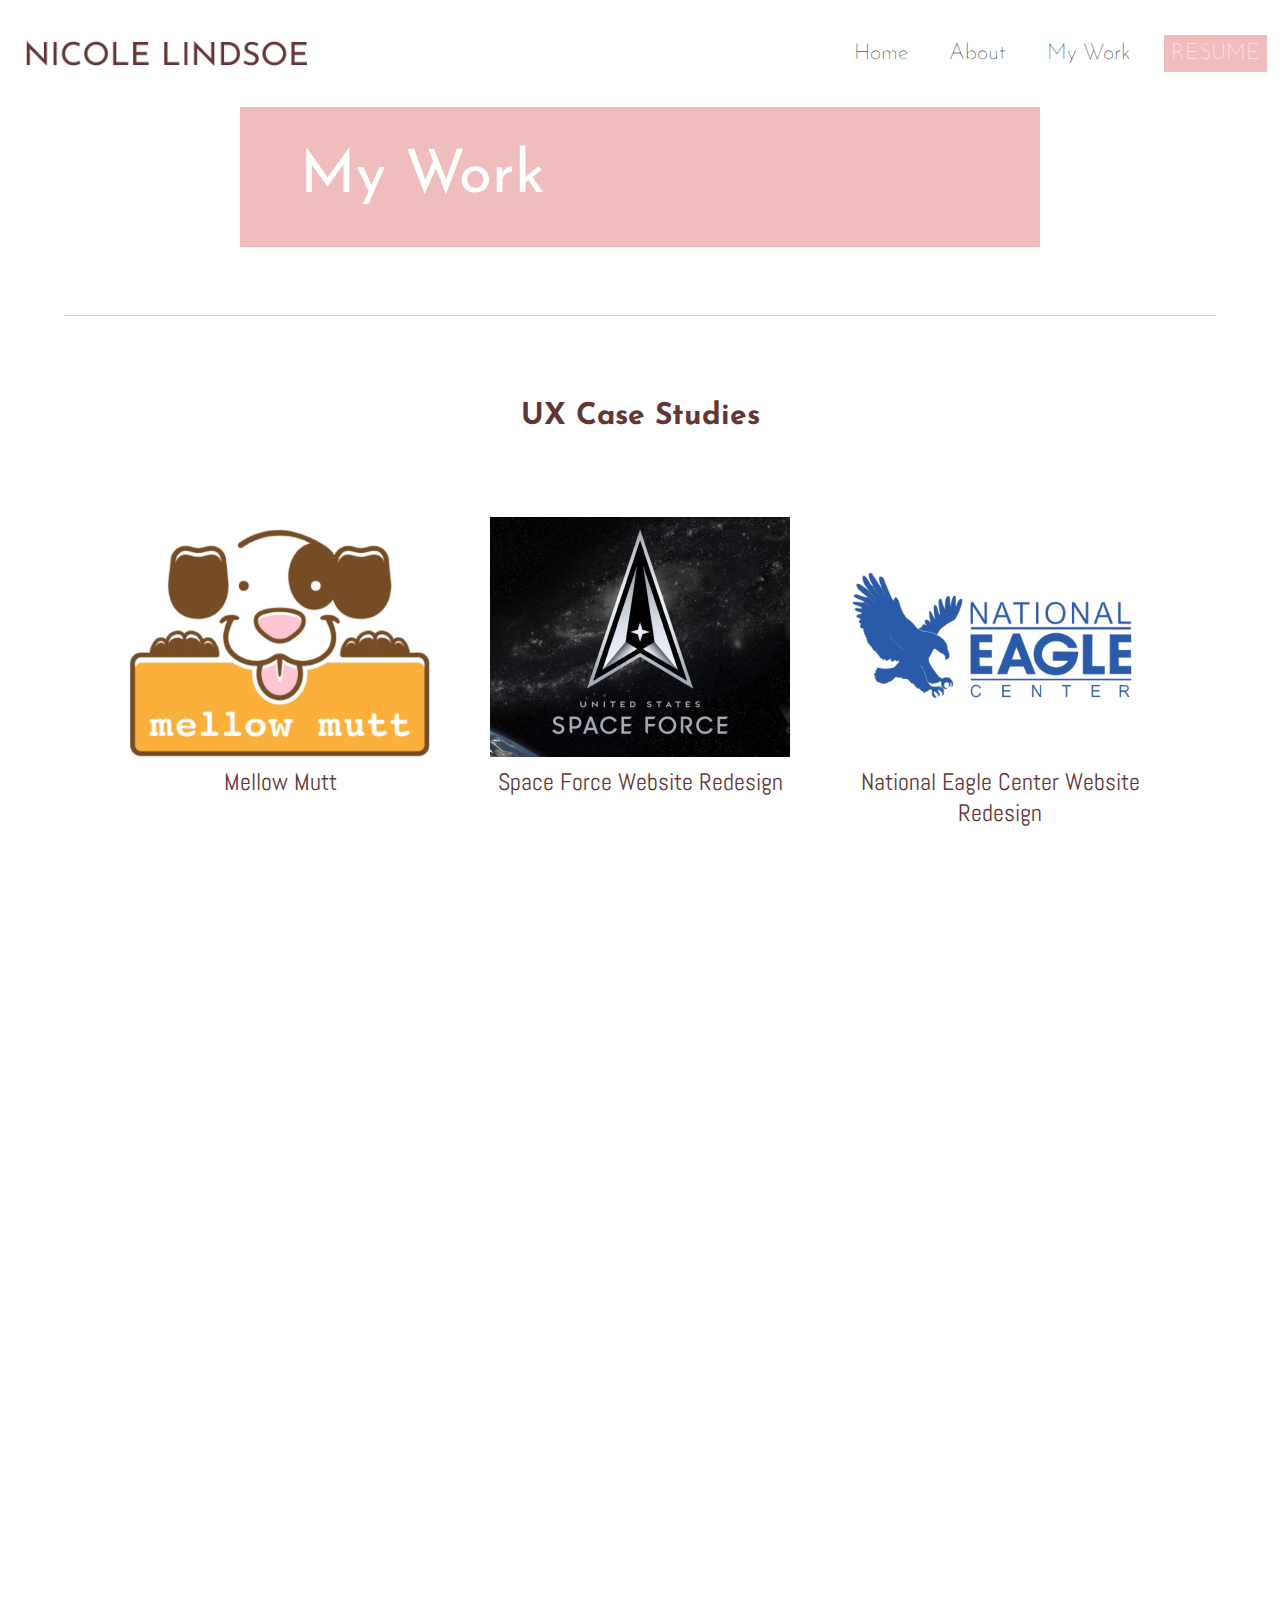
<file: index.html>
<!DOCTYPE html>
<html>
    <head>
        
        <title></title>
        <link rel="preconnect" href="https://fonts.gstatic.com">
        <link href="https://fonts.googleapis.com/css2?family=Josefin+Sans&display=swap" rel="stylesheet">
        <link href="https://fonts.googleapis.com/css2?family=Abel&display=swap" rel="stylesheet">
        <link href="https://fonts.googleapis.com/css2?family=Josefin+Sans:wght@300&display=swap" rel="stylesheet">  
        <link href="CSS/style.css" rel="stylesheet" type="text/css">
    </head>
    <body>

    <!-- NAVIGATION BELOW!!! -->

    <header class="navigation">

        <img src="Images/NICOLE LINDSOE.png" class="inline-block logo">

        <nav class="inline-block">
            <ul class="inline-block">
                <li class="inline-block"><a class="navButton inline-block">Home</a></li>
                <li class="inline-block"><a class="navButton inline-block">About</a></li>
                <li class="inline-block"><a class="navButton inline-block">My Work</a></li>
                <li class="inline-block"><a class="resumeButton inline-block">RESUME</a></li>
            </ul>
        </nav>

    </header>


    <!-- TITLE -->
    
    <section class="navigation">
        <div class="content">
            <h1 class="heroText1">My Work</h1>
        </div>

    </section>

    <!-- PROJECTS BELOW -->

    <hr>

    <h2 class="pageHeader1">UX Case Studies</h2>

    <section class="myWork">

            <div class="projects inline-block">
                <img src="Images/MellowMutt_Logo_bottom.png" class="projectIMG">
                <p class="titles">Mellow Mutt</p>
            </div>

            <div class="projects inline-block">
                <img src="Images/SpaceForce.png" class="projectIMG">
                <p class="titles">Space Force Website Redesign</p>
            </div>

            <div class="projects inline-block">
                <img src="Images/NEC_Logo.png" class="projectIMG">
                <p class="titles">National Eagle Center Website Redesign</p>
            </div>

    </section>


    <hr>

    <h2 class="pageHeader1">Graphic Design</h2>

    <section class="myWork">

            <div class="projects inline-block">
                <img src="Images/SMPL Brand StyleGuide.png" class="projectIMG">
                <p class="titles">Stone Mountain Pet Lodge Brand Style Guide</p>
            </div>

            <div class="projects inline-block">
                <img src="Images/BeerLabels_P3.png" class="projectIMG">
                <p class="titles">Brewery NØnic Can Design</p>
            </div>

            <div class="projects inline-block">
                <img src="Images/SoulCitySirens.png" class="projectIMG">
                <p class="titles">Soul City Sirens Identity Guide</p>
            </div>

    </section>



    <hr>

    <h2 class="pageHeader1">Illustration</h2>

    <section class="myWork">

            <div class="projects inline-block">
                <img src="Images/Lindsoe_Nicole_Frankenstein2.png" class="projectIMG">
                <p class="titles">Illustration for the 200th Anniversary of Frankenstein</p>
            </div>

            <div class="projects inline-block">
                <img src="Images/DDC Train.png" class="projectIMG">
                <p class="titles">Doggy Day Care Express</p>
            </div>

            <div class="projects inline-block">
                <img src="Images/Nautical Painting.png" class="projectIMG">
                <p class="titles">Hand Painted Illustrations</p>
            </div>


    </section>







            <!-- FOOTER BELOW!!! -->

            <footer class="footerStyle">
                <ul class="footerText">
                    <li class="inline-block2 navButton2">Home</li>
                    <li class="inline-block2 navButton2">About</li>
                    <li class="inline-block2 navButton2">My Work</li>
                </ul>
     
                <ul class="icons">
                    <li class="inline-block2"> <img src="Images/Social_Media_Email.png" class="socialMedia"> </li>
                    <li class="inline-block2"> <img src="Images/Social_Media_Instagram.png" class="socialMedia"> </li>
                    <li class="inline-block2"> <img src="Images/Social_Media_LinkedIn.png" class="socialMedia"> </li>
                </ul>
    
                <p class="copyright">Copyright © 2021 Nicole Lindsoe</p>
    
            </footer>    
    
    
    
    </body>
    </html>
</file>
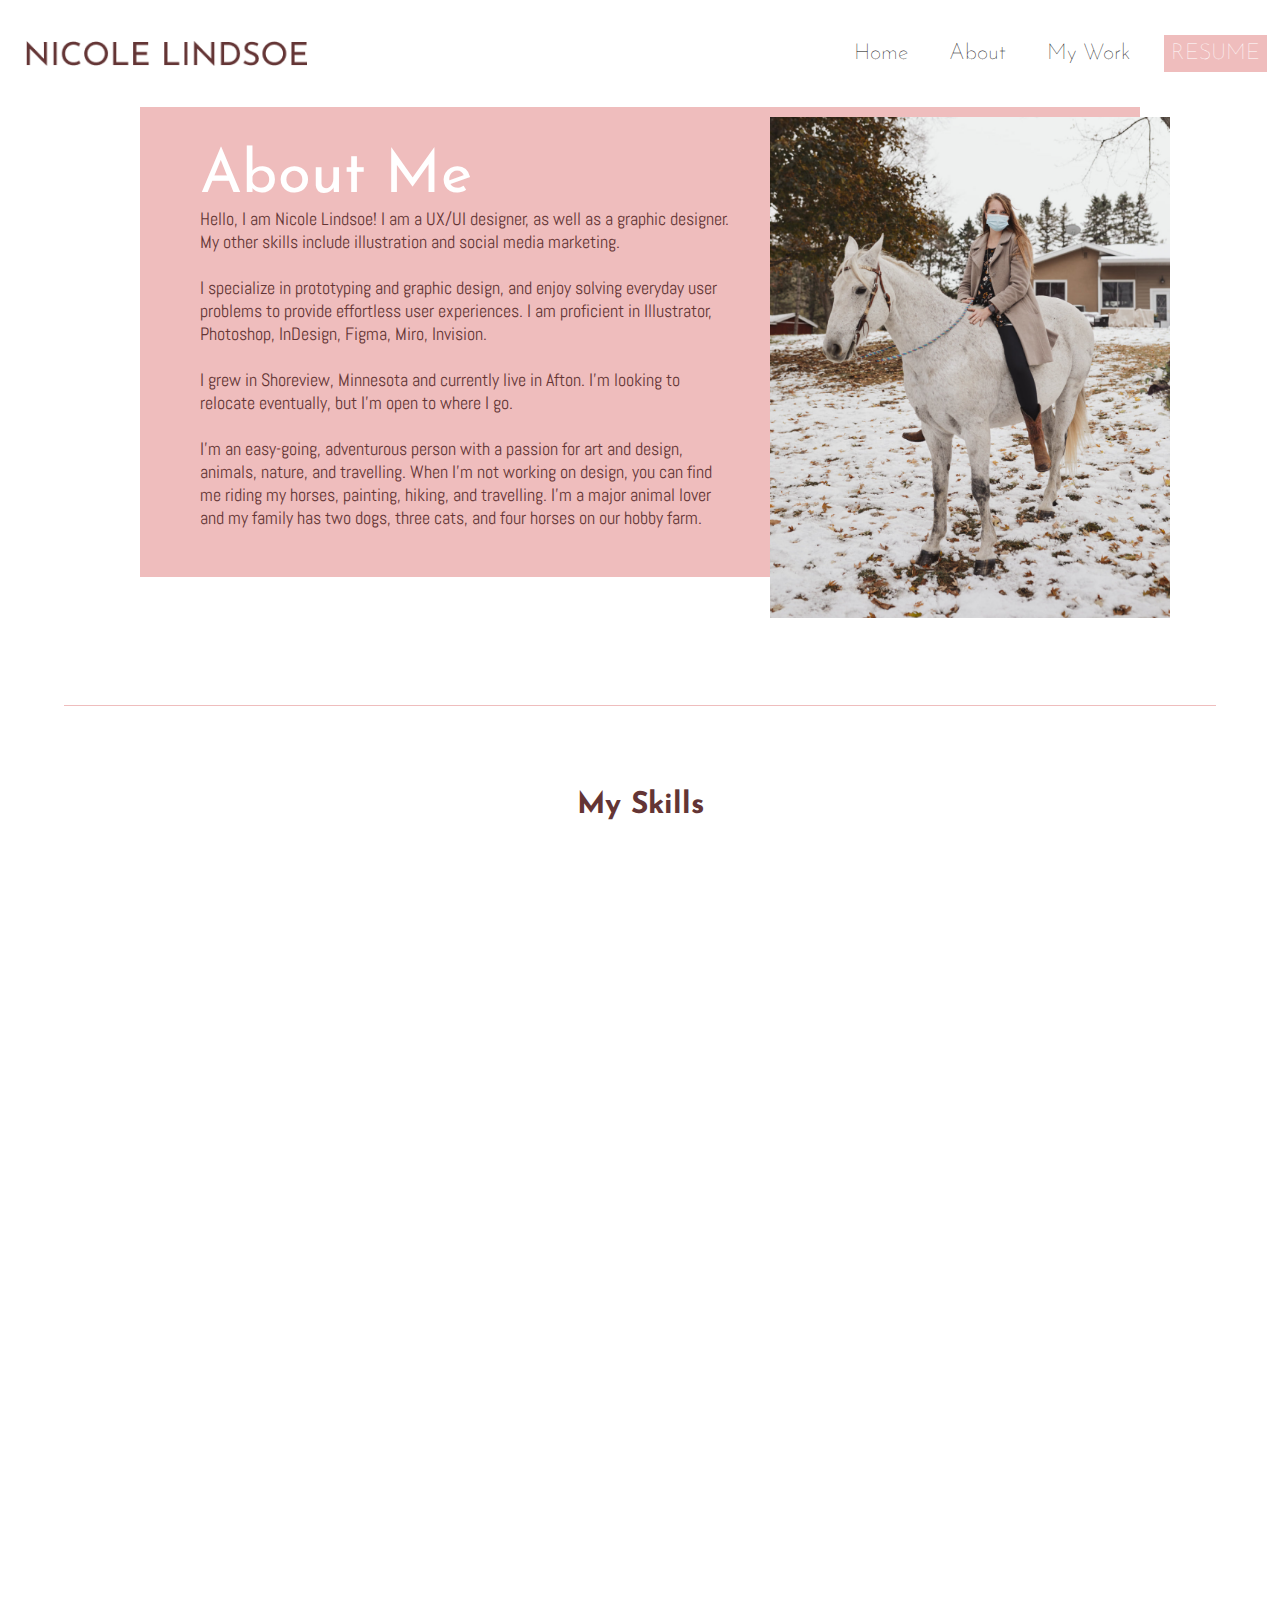
<file: 2 About/index.html>
<!DOCTYPE html>
<html>
    <head>
        
        <title></title>
        <link rel="preconnect" href="https://fonts.gstatic.com">
        <link href="https://fonts.googleapis.com/css2?family=Josefin+Sans&display=swap" rel="stylesheet">
        <link href="https://fonts.googleapis.com/css2?family=Abel&display=swap" rel="stylesheet">
        <link href="https://fonts.googleapis.com/css2?family=Josefin+Sans:wght@300&display=swap" rel="stylesheet">  
        <link href="CSS/style.css" rel="stylesheet" type="text/css">
    </head>
    <body>

    <!-- NAVIGATION BELOW!!! -->

    <header class="navigation">

        <img src="Images/NICOLE LINDSOE.png" class="inline-block logo">

        <nav class="inline-block">
            <ul class="inline-block">
                <li class="inline-block"><a class="navButton inline-block">Home</a></li>
                <li class="inline-block"><a class="navButton inline-block">About</a></li>
                <li class="inline-block"><a class="navButton inline-block">My Work</a></li>
                <li class="inline-block"><a class="resumeButton inline-block">RESUME</a></li>
            </ul>
        </nav>

    </header>        



     <!-- HERO IMAGE BELOW!!! -->

     <section class="heroImg">
        <div class="box content">
             <div>
                <h1 class="heroText1">About Me</h1>
                <p class="aboutMe">Hello, I am Nicole Lindsoe! I am a UX/UI designer, as well as a graphic designer. My other skills include illustration and social media marketing.
                    <br>
                    <br>
                    I specialize in prototyping and graphic design, and enjoy solving everyday user problems to provide effortless user experiences. I am proficient in Illustrator, Photoshop, InDesign, Figma, Miro, Invision. 
                    <br>
                    <br>
                    I grew in Shoreview, Minnesota and currently live in Afton. I’m looking to relocate eventually, but I’m open to where I go.
                    <br>
                    <br>
                    I’m an easy-going, adventurous person with a passion for art and design, animals, nature, and travelling. When I’m not working on design, you can find me riding my horses, painting, hiking, and travelling. I’m a major animal lover and my family has two dogs, three cats, and four horses on our hobby farm.
                    </p>
            </div> 
         <img src="Images/Nicole-Earl.png" class="box earl">

         </div>
    </section>

    <!-- SKILLS BELOW -->
    
    <hr>

    <h2 class="pageHeader1">My Skills</h2>




    <section class="skillCards">
        <div class="card123">
            <h2 class="cardHeader">UX Design</h2>

            <ul class="cardList">
                <li class="cardListItems">Adobe Creative Suite</li>
                <li class="cardListItems">Figma</li>
                <li class="cardListItems">InVision</li>
                <li class="cardListItems">Interaction Design</li>
                <li class="cardListItems">Content Strategy</li>
                <li class="cardListItems">Wireframing</li>
                <li class="cardListItems">HTML & CSS</li>
            </ul>
        </div>

        <div class="card123">
            <h2 class="cardHeader">Graphic Design</h2>
            <ul class="cardList">
                <li class="cardListItems">Brand Identity</li>
                <li class="cardListItems">Illustration</li>
                <li class="cardListItems">Photography</li>
                <li class="cardListItems">Photo manipulation</li>
                <li class="cardListItems">Typography</li>
                <li class="cardListItems">Signage Design</li>
                <li class="cardListItems">Marketing</li>
            </ul>
        </div>

        <div class="card123">
            <h2 class="cardHeader">User Research</h2>
            <ul class="cardList">
                <li class="cardListItems">User Interviews</li>
                <li class="cardListItems">Usability Testing</li>
                <li class="cardListItems">Complex Mapping</li>
                <li class="cardListItems">User Personas</li>
                <li class="cardListItems">Data Analyzation</li>
                <li class="cardListItems">Competitor Research</li>
                <li class="cardListItems">Storyboarding</li>
            </ul>
        </div>

    </section>

        <!-- FOOTER BELOW!!! -->

        <footer class="footerStyle">
            <ul class="footerText">
                <li class="inline-block2 navButton2">Home</li>
                <li class="inline-block2 navButton2">About</li>
                <li class="inline-block2 navButton2">My Work</li>
            </ul>
 
            <ul class="icons">
                <li class="inline-block2"> <img src="Images/Social_Media_Email.png" class="socialMedia"> </li>
                <li class="inline-block2"> <img src="Images/Social_Media_Instagram.png" class="socialMedia"> </li>
                <li class="inline-block2"> <img src="Images/Social_Media_LinkedIn.png" class="socialMedia"> </li>
            </ul>

            <p class="copyright">Copyright © 2021 Nicole Lindsoe</p>

        </footer>    



</body>
</html>
</file>
<file: CSS/style.css>
.inline-block {
    display: inline-block;
    vertical-align: top;
}

.navigation {
    display: flex;
    justify-content: center;
    align-items: center;
}

.resumeButton {
    background-color: #EFBDBD;
    color: white;
   padding: 7px;
}

.navButton {
    padding: 7px;
}

.logo {
    width: 22%;
    padding: 1%;
    margin-left: auto;
}

/* Title */
.content {
    width: 800px;
    background-color: #EFBDBD;
    margin-bottom: 60px;
}

.heroText1 {
    color: white;
    padding-left: 60px;
}

.pageHeader1 {
    padding-top: 60px;
    padding-bottom: 60px;
}


/* PROJECTS */
.myWork {
    display: flex;
    justify-content: center;
    margin-bottom: 60px;
}

.projects {
    margin: 0 30px;
    width: 300px;
}

.projectIMG {
    height: 240px;
    width: 300px;
    /* border: 1px solid black; */
}

.titles{
    font-family: 'Abel', sans-serif;
    font-size: 24px;
    font-weight: lighter;
    color: #643535;
    margin-top: 5px;
    text-align: center;
}

/* Foo


ter classes */

.footerStyle {
    height: 270px;
    background-color: #EFBDBD;
    width: 100%;
}

.footerText {
    width: 100%;
    margin-top: 60px;
    display: flex;
    justify-content: center;
    align-content: center;
    /* border: 3px solid blue; */
}

.inline-block2 {
    display: inline-block;
}

.navButton2 {
    color: white;
    width: 86px;
    margin: 0 3px;
    display: flex;
    align-content: center;
    justify-content: center;
    /* border: 2px solid white; */
}

.icons {
    width: 100%;
    display: flex;
    align-content: center;
    justify-content: center;
    /* border: 3px solid green; */
}

.socialMedia {
    width: 30px;
    padding: 0 10px;
    display: flex;
    align-content: center;
    justify-content: center;
    /* border: 2px solid white; */

}

.copyright {
    float: right;
    display: flex;
    align-content: center;
    justify-content: center;
    color: white;
    width: 100%;
    /* border: 3px solid purple; */
}



/* other tags */

hr{
    background-color: #EFBDBD;
    height: 1px;
    border: none;
    width: 90%;
}

nav {
    width: 73%;
    padding: 1%;
}

ul {
    margin-left: auto;
    font-family: 'Josefin Sans', sans-serif;
    font-weight: lighter;
    font-size: 22px;
    float: right;
}

li {
    margin-left: 20px;
}


h1 {
    font-family: 'Josefin Sans', sans-serif;
    font-size: 60px;
    font-weight: normal;
}

h2 {
    font-family: 'Josefin Sans', sans-serif;
    font-size: 30px;
    color: #643535;
    text-align: center;
}

h3 {
    font-family: 'Abel', sans-serif;
    font-size: 24px;
    font-weight: lighter;
    color: #643535;
}

p{
    font-family: 'Abel', sans-serif;
    font-size: 18px;
}

button{
    font-family: 'Josefin Sans', sans-serif;
    font-weight: lighter;
    font-size: 22px;
    color: #643535;
    background-color: white;
    border: none;
    height: 50px;
    width: 150px;
    margin: 10px 30px 30px 30px;
    float: right;
}

html,body {
    width: 100%;
    height: 100%;
    margin: 0px;
    padding: 0px;
    overflow-x: hidden; 
}
</file>
<file: 2 About/CSS/style.css>
.inline-block {
    display: inline-block;
    vertical-align: top;
}

.navigation {
    display: flex;
    justify-content: center;
    align-items: center;
}

.resumeButton {
    background-color: #EFBDBD;
    color: white;
   padding: 7px;
}

.navButton {
    padding: 7px;
}

.logo {
    width: 22%;
    padding: 1%;
    margin-left: auto;
}


/* Hero Image */


.heroImg{
    width: 100%;
    height: 470px;
    margin: 0 0 120px 0px;
    display: inline-flex;
    justify-content: center;
    align-items: center;
}

.box {
    width: 100%;
    height: 100%;  
}

.earl {
    margin-left: 630px;
    margin-top: -180px;
    width: 400px;
    height: 501px;
    top: -250px;
    position: relative;
}


.content {
    width: 1000px;
    background-color: #EFBDBD;
}

.heroText1 {
    color: white;
    padding-left: 60px;
}

.aboutMe {
    color: #643535;
    width: 530px;
    padding-left: 60px;
    margin-top: -40px;
}


.pageHeader1 {
    padding-top: 60px;
    padding-bottom: 60px;
}

/* SKILLS */

.skillCards {
    margin: 0 0 60px 0 ;
    display: flex;
    justify-content: center;
    align-items: center;
}

.card123 {
    width: 300px;
    height: 390px;
    border: 2px solid #EFBDBD;
    margin: 0 15px;
    display: inline-block;
}

.cardHeader {
    color: white;
    background-color: #EFBDBD;
    padding: 15px 0;
    display: inline-block;
    width: 100%;
    margin-block-start: 0;
}

.cardList {
    margin-top: 0;
}

.cardListItems {
    font-family: 'Abel', sans-serif;
    font-size: 24px;
    font-weight: lighter;
    color: #643535;
    text-align: left;
    float: left;
    margin: auto 30px 10px 30px;
    width: 100%;
    
}


/* Footer classes */

.footerStyle {
    height: 270px;
    background-color: #EFBDBD;
    width: 100%;
}

.footerText {
    width: 100%;
    margin-top: 60px;
    display: flex;
    justify-content: center;
    align-content: center;
    /* border: 3px solid blue; */
}

.inline-block2 {
    display: inline-block;
}

.navButton2 {
    color: white;
    width: 86px;
    margin: 0 3px;
    display: flex;
    align-content: center;
    justify-content: center;
    /* border: 2px solid white; */
}

.icons {
    width: 100%;
    display: flex;
    align-content: center;
    justify-content: center;
    /* border: 3px solid green; */
}

.socialMedia {
    width: 30px;
    padding: 0 10px;
    display: flex;
    align-content: center;
    justify-content: center;
    /* border: 2px solid white; */

}

.copyright {
    float: right;
    display: flex;
    align-content: center;
    justify-content: center;
    color: white;
    width: 100%;
    /* border: 3px solid purple; */
}



/* other tags */

hr{
    background-color: #EFBDBD;
    height: 1px;
    border: none;
    width: 90%;
}

nav {
    width: 73%;
    padding: 1%;
}

ul {
    margin-left: auto;
    font-family: 'Josefin Sans', sans-serif;
    font-weight: lighter;
    font-size: 22px;
    float: right;
}

li {
    margin-left: 20px;
}


h1 {
    font-family: 'Josefin Sans', sans-serif;
    font-size: 60px;
    font-weight: normal;
}

h2 {
    font-family: 'Josefin Sans', sans-serif;
    font-size: 30px;
    color: #643535;
    text-align: center;
}

h3 {
    font-family: 'Abel', sans-serif;
    font-size: 24px;
    font-weight: lighter;
    color: #643535;
}

p{
    font-family: 'Abel', sans-serif;
    font-size: 18px;
}

button{
    font-family: 'Josefin Sans', sans-serif;
    font-weight: lighter;
    font-size: 22px;
    color: #643535;
    background-color: white;
    border: none;
    height: 50px;
    width: 150px;
    margin: 10px 30px 30px 30px;
    float: right;
}

html,body {
    width: 100%;
    height: 100%;
    margin: 0px;
    padding: 0px;
    overflow-x: hidden; 
}
</file>
